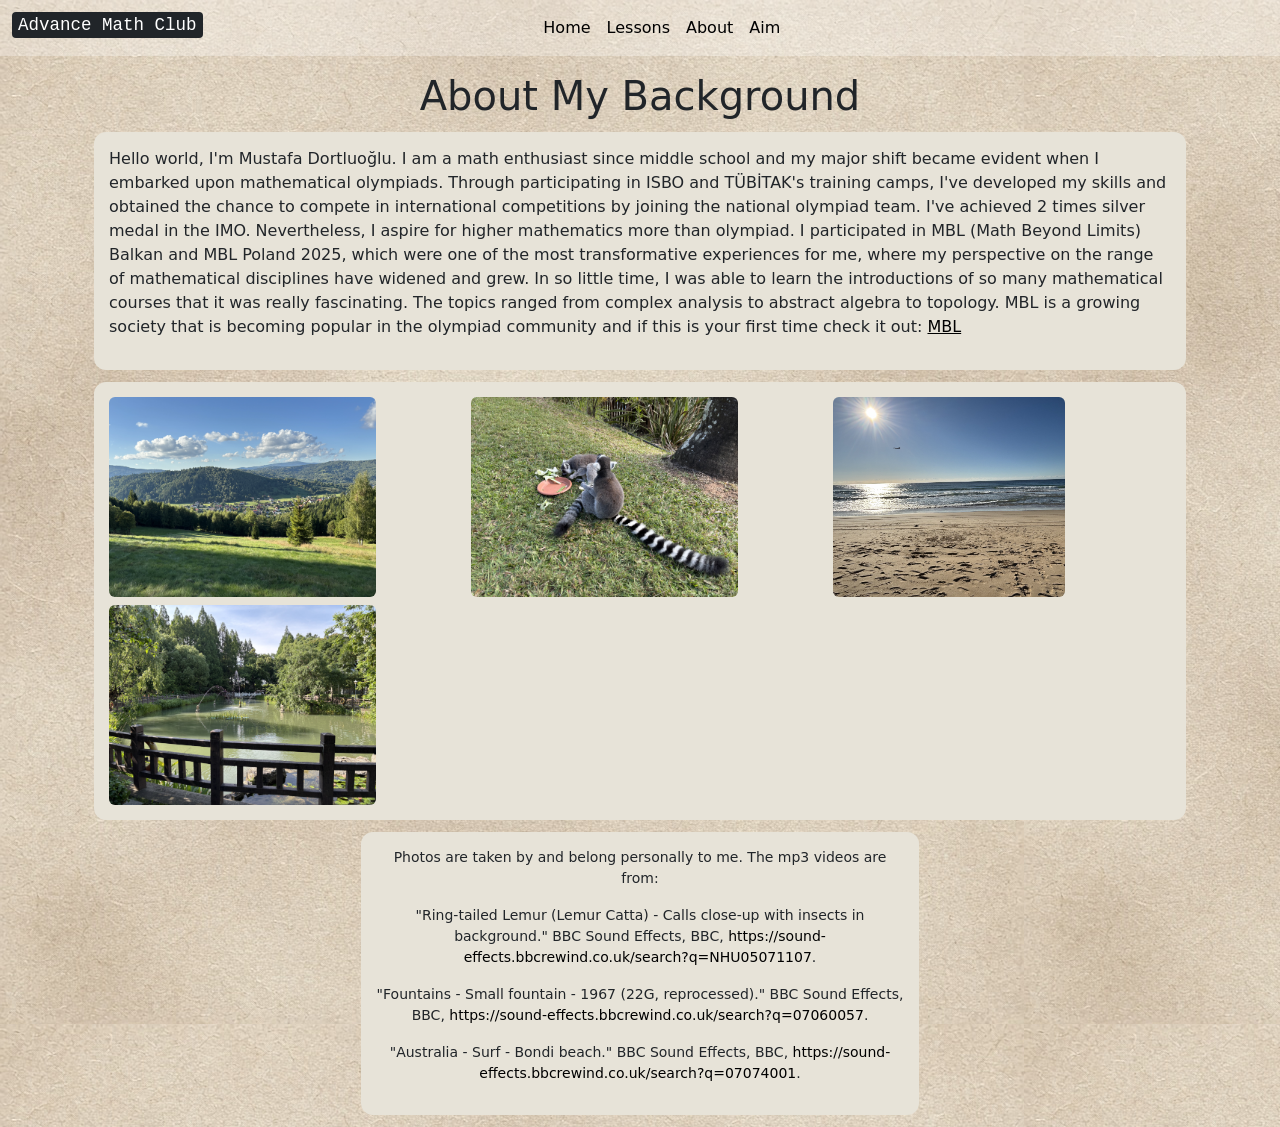
<file: about.html>
<!DOCTYPE html>

<html lang="en">
    <head>
        <link href="https://cdn.jsdelivr.net/npm/bootstrap@5.3.8/dist/css/bootstrap.min.css" rel="stylesheet" integrity="sha384-sRIl4kxILFvY47J16cr9ZwB07vP4J8+LH7qKQnuqkuIAvNWLzeN8tE5YBujZqJLB" crossorigin="anonymous">
        <script src="https://cdn.jsdelivr.net/npm/bootstrap@5.3.8/dist/js/bootstrap.bundle.min.js" integrity="sha384-FKyoEForCGlyvwx9Hj09JcYn3nv7wiPVlz7YYwJrWVcXK/BmnVDxM+D2scQbITxI" crossorigin="anonymous"></script>
        <script src="/assets/my.js"></script>
        <link href="/styles.css" rel="stylesheet">
        <title>About Us</title>
        <meta charset="utf-8">
        <meta name="viewport" content="width=device-width, initial-scale=1">
    </head>
    <body>
        <div id="root">
            <header></header>

            <main class="container">
                <h1 class="text-center">About My Background</h1>
                <div class="center text-box">
                    <p>
                            Hello world, I'm Mustafa Dortluoğlu. I am a math enthusiast since middle school and my major shift
                            became evident when I embarked upon mathematical olympiads. Through participating in ISBO and TÜBİTAK's training camps,
                            I've developed my skills and obtained the chance to compete in international competitions by joining the national olympiad
                            team. I've achieved 2 times silver medal in the IMO.
                            Nevertheless, I aspire for higher mathematics more than olympiad. I participated in MBL (<abbr>Math Beyond Limits</abbr>) Balkan and MBL Poland 2025,
                            which were one of the most transformative experiences for me, where my perspective on the range of mathematical
                            disciplines have widened and grew. In so little time, I was able to learn the introductions of so many mathematical
                            courses that it was really fascinating. The topics ranged from complex analysis to abstract algebra to topology.
                            MBL is a growing society that is becoming popular in the olympiad community and if this is your first time check it out:
                            <a href="https://mathsbeyondlimits.eu/" style="color: black;">MBL</a>

                    </p>
                </div>
                <div class="center text-box">
                    <div class="row gy-2">
                        <div class="col">
                            <img alt="Mountain" class="medium rounded" src="/assets/images/mountain.jpeg">
                        </div>
                        <div class="col">
                            <img alt="Zoo" class="medium rounded" id="lemur" src="/assets/images/zoo.jpeg">
                        </div>
                        <div class="col">
                            <img alt="Ocean" class="medium rounded" id="ocean" src="/assets/images/ocean.jpeg">
                        </div>
                        <div class="col">
                            <img alt="Shangai Highschool" class="medium rounded" id="fountain" src="/assets/images/highschool.jpeg">
                        </div>
                    </div>
                </div>
                <div class="text-box w-50" style="margin-left:auto; margin-right:auto;">
                     <p class="text-center small">Photos are taken by and belong personally to me. The mp3 videos are from:</p>
                    <p class="text-center small">"Ring-tailed Lemur (Lemur Catta) - Calls close-up with insects in background."
                        BBC Sound Effects, BBC, <a href="https://sound-effects.bbcrewind.co.uk/search?q=NHU05071107" class="black">https://sound-effects.bbcrewind.co.uk/search?q=NHU05071107</a>.</p>
                    <p class="text-center small">"Fountains - Small fountain - 1967 (22G, reprocessed)."
                        BBC Sound Effects, BBC, <a href="https://sound-effects.bbcrewind.co.uk/search?q=07060057" class="black">https://sound-effects.bbcrewind.co.uk/search?q=07060057</a>.</p>
                    <p class="text-center small">"Australia - Surf - Bondi beach."
                        BBC Sound Effects, BBC, <a href="https://sound-effects.bbcrewind.co.uk/search?q=07074001" class="black">https://sound-effects.bbcrewind.co.uk/search?q=07074001</a>.</p>
                </div>


            </main>
        </div>
    </body>
</html>
</file>
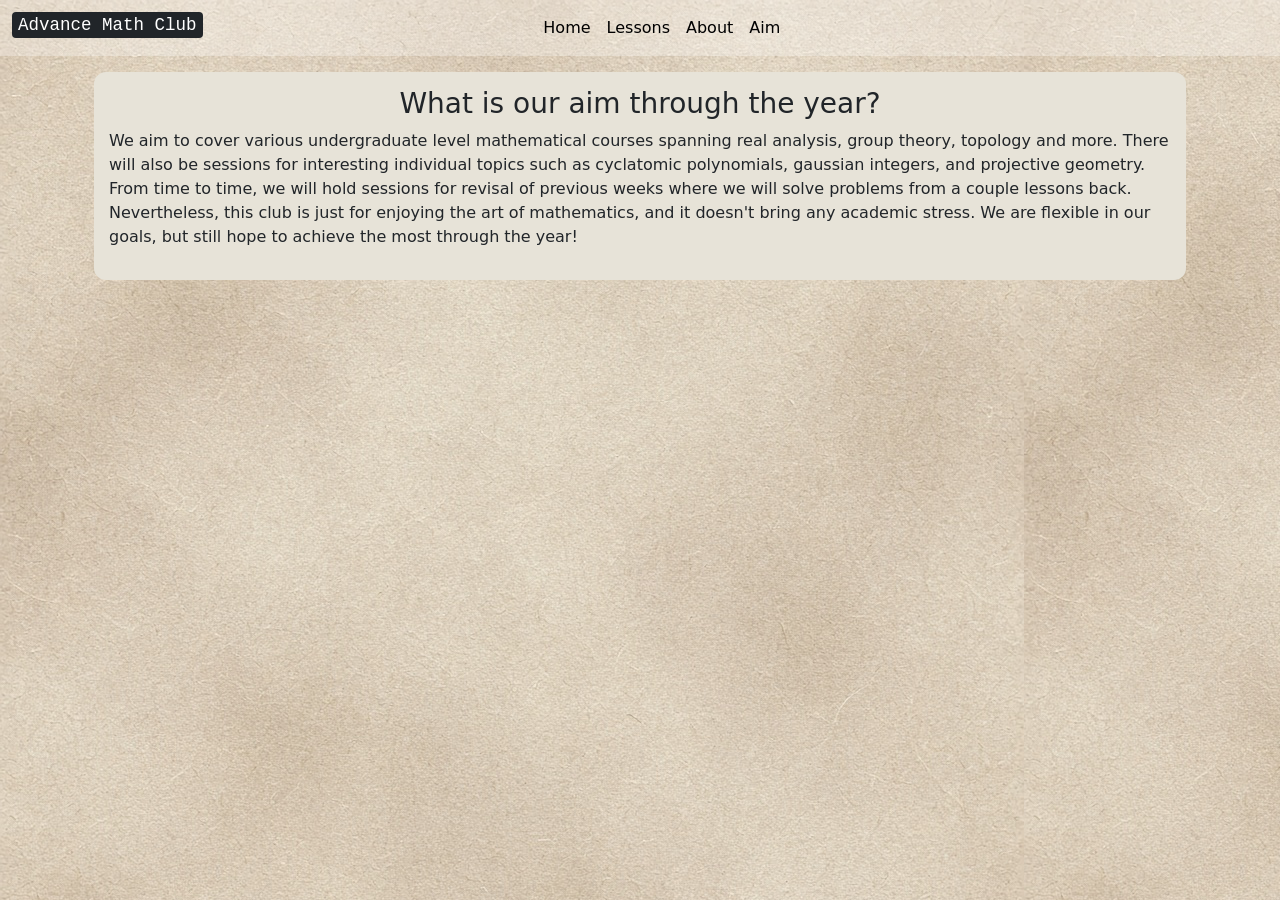
<file: aim.html>
<!DOCTYPE html>

<html lang="en">
    <head>
        <link href="https://cdn.jsdelivr.net/npm/bootstrap@5.3.8/dist/css/bootstrap.min.css" rel="stylesheet" integrity="sha384-sRIl4kxILFvY47J16cr9ZwB07vP4J8+LH7qKQnuqkuIAvNWLzeN8tE5YBujZqJLB" crossorigin="anonymous">
        <script src="https://cdn.jsdelivr.net/npm/bootstrap@5.3.8/dist/js/bootstrap.bundle.min.js" integrity="sha384-FKyoEForCGlyvwx9Hj09JcYn3nv7wiPVlz7YYwJrWVcXK/BmnVDxM+D2scQbITxI" crossorigin="anonymous"></script>
        <script src="/assets/my.js"></script>
        <link href="/styles.css" rel="stylesheet">
        <title>Our Aim</title>
        <meta charset="utf-8">
        <meta name="viewport" content="width=device-width, initial-scale=1">
    </head>
    <body>
        <div id="root">
            <header></header>

            <main class="container">
                <div class="text-box">
                    <h3 class="text-center">What is our aim through the year?</h3>
                    <p>
                        We aim to cover various undergraduate level mathematical courses spanning real analysis,
                        group theory, topology and more. There will also be sessions for interesting individual topics
                        such as cyclatomic polynomials, gaussian integers, and projective geometry.
                        From time to time, we will hold sessions for revisal of previous weeks where we will solve problems from
                        a couple lessons back.
                        Nevertheless, this club is just for enjoying the art of mathematics, and it doesn't bring any academic
                        stress. We are flexible in our goals, but still hope to achieve the most through the year!
                    </p>
                </div>
            </main>
        </div>
    </body>
</html>
</file>
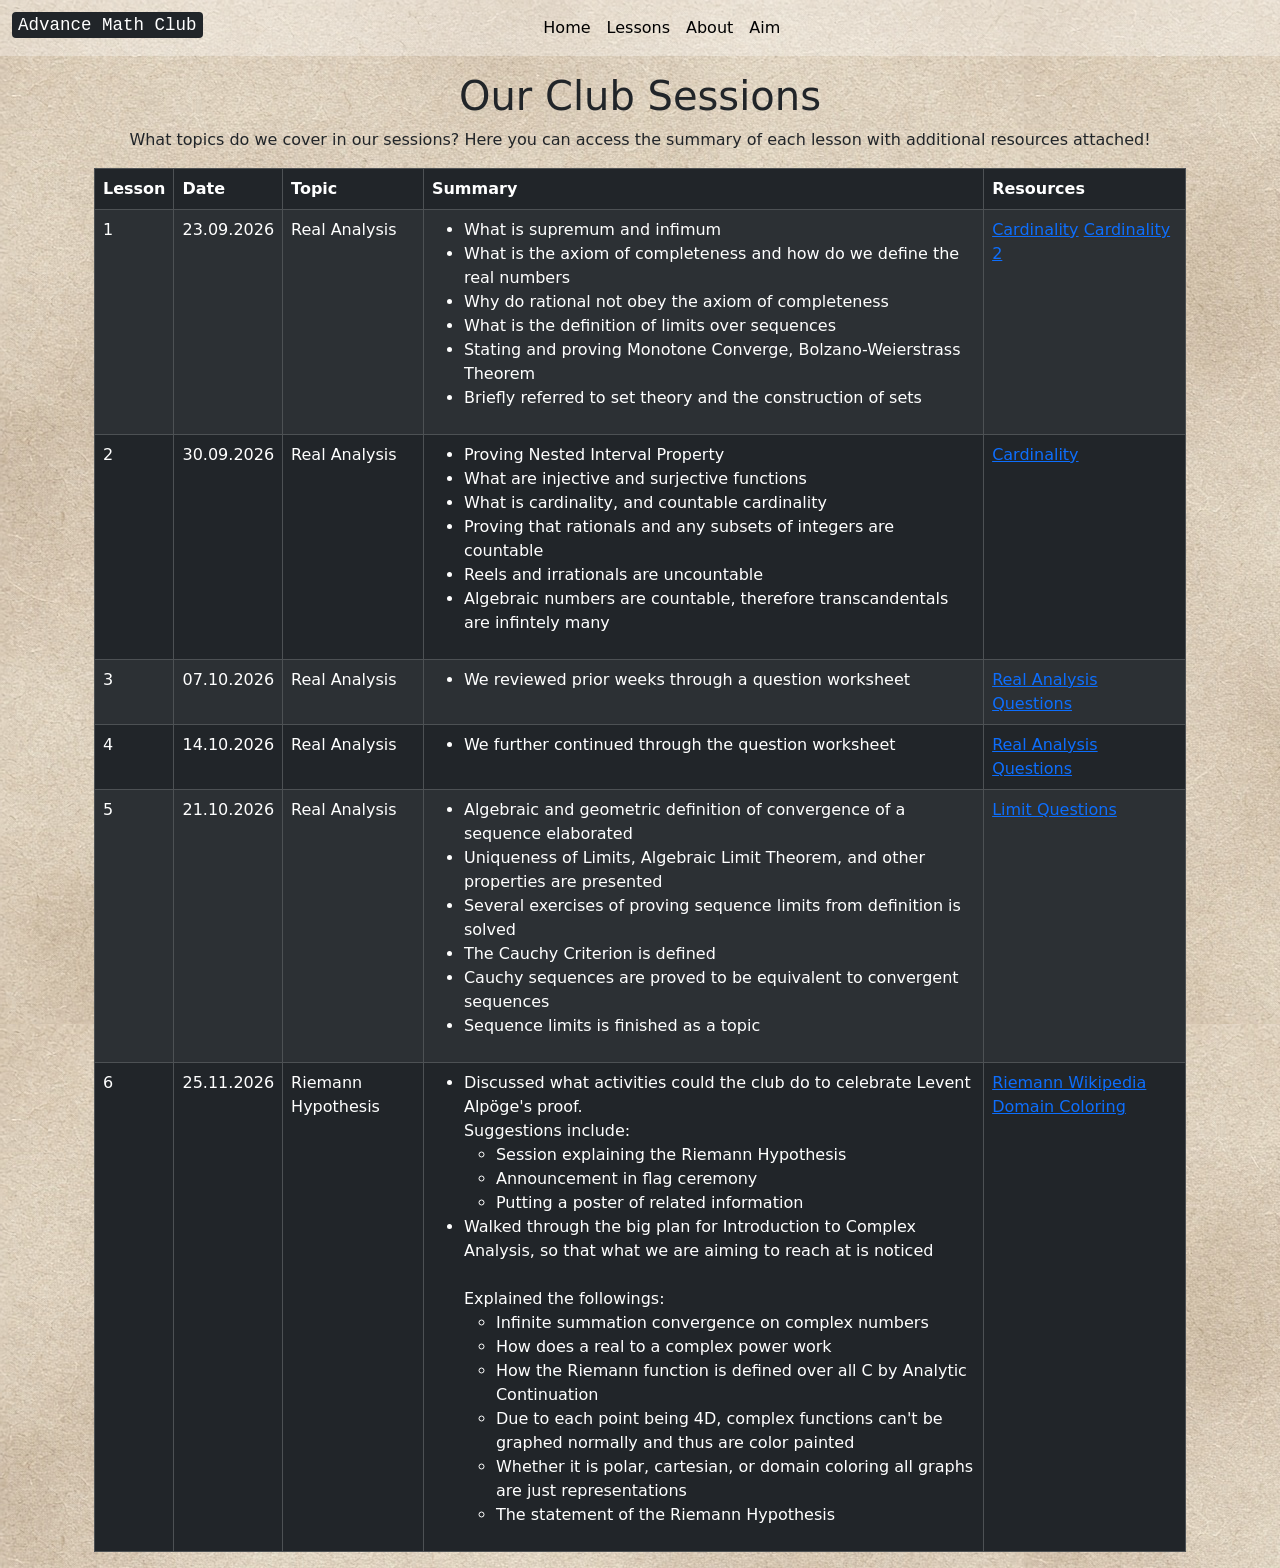
<file: lessons.html>
<!DOCTYPE html>

<html lang="en">
    <head>
        <link href="https://cdn.jsdelivr.net/npm/bootstrap@5.3.8/dist/css/bootstrap.min.css" rel="stylesheet" integrity="sha384-sRIl4kxILFvY47J16cr9ZwB07vP4J8+LH7qKQnuqkuIAvNWLzeN8tE5YBujZqJLB" crossorigin="anonymous">
        <script src="https://cdn.jsdelivr.net/npm/bootstrap@5.3.8/dist/js/bootstrap.bundle.min.js" integrity="sha384-FKyoEForCGlyvwx9Hj09JcYn3nv7wiPVlz7YYwJrWVcXK/BmnVDxM+D2scQbITxI" crossorigin="anonymous"></script>
        <script src="/assets/my.js"></script>
        <link href="/styles.css" rel="stylesheet">
        <title>Our Lessons</title>
        <meta charset="utf-8">
        <meta name="viewport" content="width=device-width, initial-scale=1">
    </head>
    <body>
        <div id="root">
            <header></header>

            <main class="container">
                <h1 class="text-center">Our Club Sessions</h1>
                <p class="text-center">What topics do we cover in our sessions? Here you can access the summary of each lesson with additional resources attached!</p>

                <div class="container">
                    <table class="table table-dark table-striped table-bordered" id="table-lessons">
                        <thead>
                            <tr>
                                <th>Lesson</th>
                                <th>Date</th>
                                <th>Topic</th>
                                <th>Summary</th>
                                <th>Resources</th>
                            </tr>
                        </thead>
                        <tbody>
                            <tr>
                                <td>1</td>
                                <td>23.09.2026</td>
                                <td>Real Analysis</td>
                                <td>
                                        <ul>
                                            <li>What is supremum and infimum</li>
                                            <li>What is the axiom of completeness and how do we define the real numbers</li>
                                            <li>Why do rational not obey the axiom of completeness</li>
                                            <li>What is the definition of limits over sequences</li>
                                            <li>Stating and proving Monotone Converge, Bolzano-Weierstrass Theorem</li>
                                            <li>Briefly referred to set theory and the construction of sets</li>
                                        </ul>
                                </td>
                                <td>
                                    <a href="/assets/resources/kardinalite.pdf" target="_blank">Cardinality</a>
                                    <a href="/assets/resources/kardinalite2.pdf" target="_blank">Cardinality 2</a>
                                </td>
                            </tr>

                            <tr>
                                <td>2</td>
                                <td>30.09.2026</td>
                                <td>Real Analysis</td>
                                <td>
                                        <ul>
                                            <li>Proving Nested Interval Property</li>
                                            <li>What are injective and surjective functions</li>
                                            <li>What is cardinality, and countable cardinality</li>
                                            <li>Proving that rationals and any subsets of integers are countable</li>
                                            <li>Reels and irrationals are uncountable</li>
                                            <li>Algebraic numbers are countable, therefore transcandentals are infintely many</li>
                                        </ul>
                                </td>
                                <td><a href="/assets/resources/kardinalite.pdf" target="_blank">Cardinality</a></td>
                            </tr>

                            <tr>
                                <td>3</td>
                                <td>07.10.2026</td>
                                <td>Real Analysis</td>
                                <td>
                                        <ul>
                                            <li>We reviewed prior weeks through a question worksheet</li>
                                        </ul>
                                </td>
                                <td>
                                    <a href="/assets/resources/RealAnalysisQuestions.pdf" target="_blank">Real Analysis Questions</a>
                                </td>
                            </tr>

                            <tr>
                                <td>4</td>
                                <td>14.10.2026</td>
                                <td>Real Analysis</td>
                                <td>
                                        <ul>
                                            <li>We further continued through the question worksheet</li>
                                        </ul>
                                </td>
                                <td>
                                   <a href="/assets/resources/RealAnalysisQuestions.pdf" target="_blank">Real Analysis Questions</a>
                                </td>
                            </tr>

                            <tr>
                                <td>5</td>
                                <td>21.10.2026</td>
                                <td>Real Analysis</td>
                                <td>
                                        <ul>
                                            <li>Algebraic and geometric definition of convergence of a sequence elaborated</li>
                                            <li>Uniqueness of Limits, Algebraic Limit Theorem, and other properties are presented</li>
                                            <li>Several exercises of proving sequence limits from definition is solved</li>
                                            <li>The Cauchy Criterion is defined</li>
                                            <li>Cauchy sequences are proved to be equivalent to convergent sequences</li>
                                            <li>Sequence limits is finished as a topic</li>
                                        </ul>
                                </td>
                                <td>
                                    <a href="/assets/resources/SequenceLimitsQuestions.pdf" target="_blank">Limit Questions</a>
                                </td>
                            </tr>

                            <tr>
                                <td>6</td>
                                <td>25.11.2026</td>
                                <td>Riemann Hypothesis</td>
                                <td>
                                        <ul>
                                            <li>Discussed what activities could the club do to celebrate Levent Alpöge's proof. 
                                                <br>
                                                Suggestions include:
                                                <ul>
                                                    <li>Session explaining the Riemann Hypothesis</li>
                                                    <li>Announcement in flag ceremony</li>
                                                    <li>Putting a poster of related information</li>
                                                </ul>
                                            </li>
                                            <li>
                                                Walked through the big plan for Introduction to Complex Analysis, so that 
                                            what we are aiming to reach at is noticed
                                            </li> <br>
                                            Explained the followings: 
                                            <ul>
                                                <li>Infinite summation convergence on complex numbers</li>
                                                <li>How does a real to a complex power work</li>
                                                <li>How the Riemann function is defined over all C by Analytic Continuation</li>
                                                <li>
                                                    Due to each point being 4D, complex functions can't be graphed normally and thus 
                                                    are color painted 
                                                </li>
                                                <li>
                                                    Whether it is polar, cartesian, or domain coloring all graphs are just representations
                                                </li>
                                                <li>The statement of the Riemann Hypothesis</li>
                                            </ul>
                                        </ul>
                                </td>
                                <td>
                                    <a href="https://en.wikipedia.org/wiki/Riemann_zeta_function" target="_blank">Riemann Wikipedia</a>
                                    <a href="https://en.wikipedia.org/wiki/Domain_coloring" target="_blank">Domain Coloring</a>
                                </td>
                            </tr>


                        </tbody>
                    </table>
                </div>
            </main>
        </div>
    </body>
</html>
</file>
<file: styles.css>
@media (min-width: 0px) {
    img.medium {
        height: 80px;
    }
    figcaption {
        font-size: 8px;
    }
}

@media (min-width: 460px) {
    img.medium {
        height: 120px;
    }
    figcaption {
        font-size: 12px;
    }
}

@media (min-width: 780px) {
    img.medium {
        height: 150px;
    }
    figcaption {
        font-size: 14px;
    }
}

@media (min-width: 1000px) {
        img.medium {
        height: 200px;
    }
    figcaption {
        font-size: 16px;
    }
}

a.black {
    color: black;
    text-decoration: none;

}

a.black:hover {
    text-decoration: underline;
}

body {
    background-image: url('/assets/images/background.jpg')
}

footer {
    margin-top: 3em;
}

main {
    margin-top: 1em;
}

#root {
    width: 100%;
    height: 100%;
}

/* aims to create a background for text to be written over */
.center {
    display: flex;
    justify-content: center;
    align-items: center;
    width: auto;
    height: auto;
}

.text-box {
    background-color: #e7e3d8;
    text-align: left;
    margin: 0.75em;
    padding: 15px;
    border-radius: 0.75em;
}

/* Overriding Bootstrap */
.bg-white {
    --bs-bg-opacity: 0.3;
}







/* Learned anchors in CSS from https://codepip.com/games/anchoreum/ */
#robert-image1 {
    anchor-name: --a1;
}

#robert-caption1 {
    position: absolute;
    position-anchor: --a1;
    position-area: bottom;

}

#robert-image2 {
    anchor-name: --a2;
}

#robert-caption2 {
    position: absolute;
    position-anchor: --a2;
    position-area: bottom;

}

#robert-image3 {
    anchor-name: --a3;
}

#robert-caption3 {
    position: absolute;
    position-anchor: --a3;
    position-area: bottom;

}
</file>
